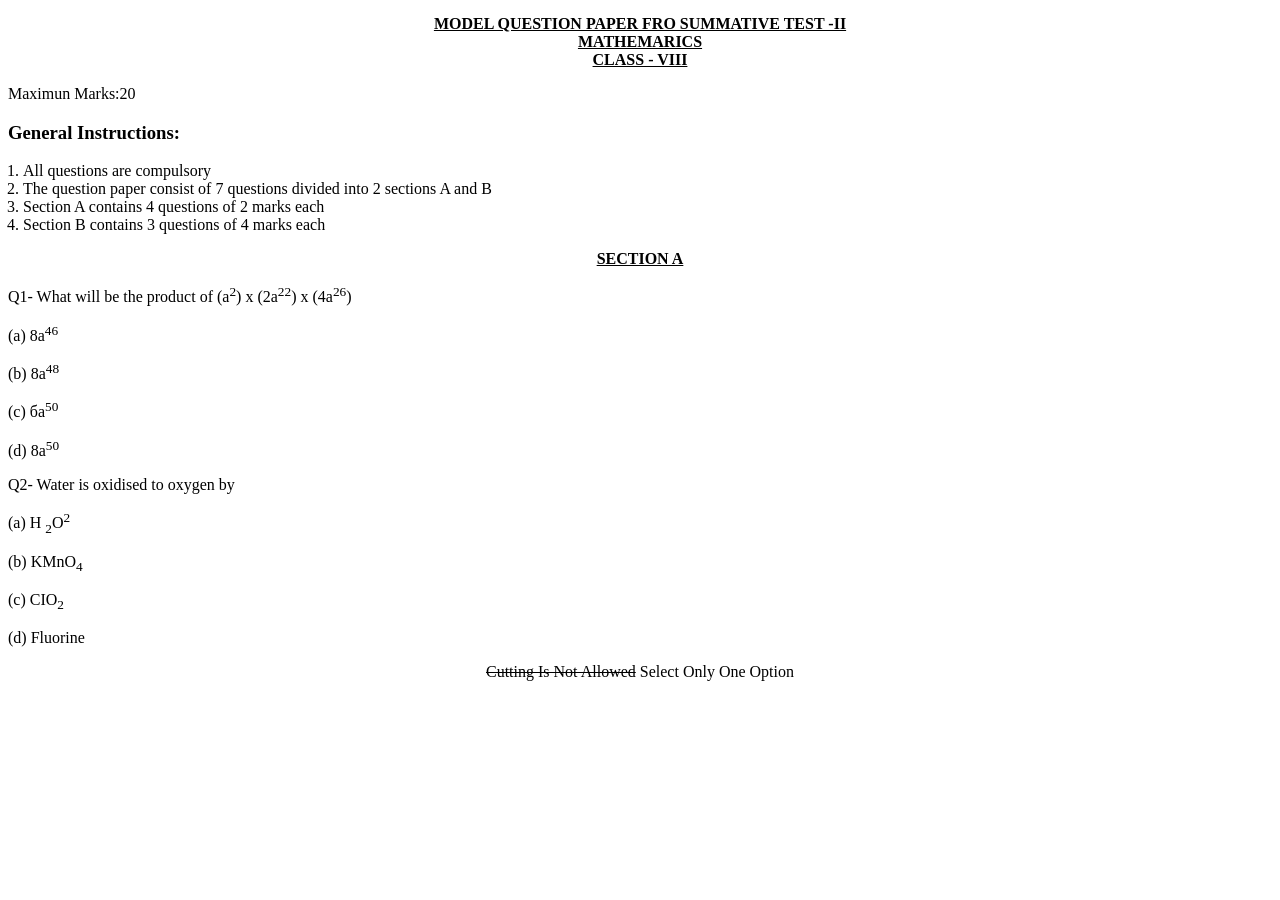
<file: assignment1/Q11/index.html>
<!DOCTYPE html>
<html lang="en">
	<head>
		<meta charset="UTF-8" />
		<meta name="viewport" content="width=device-width, initial-scale=1.0" />
		<title>Model Question Paper</title>
	</head>
	<body>
		<style>
			.container h4 {
				text-align: center;
				margin-block-start: 15px;
				margin-block-end: 15px;
			}
			ol {
				padding-inline-start: 15px;
			}
		</style>
		<div class="container">
			<h4>
				<u
					>MODEL QUESTION PAPER FRO SUMMATIVE TEST -II <br />MATHEMARICS
					<br />CLASS - VIII <br
				/></u>
			</h4>
			<div class="General">
				<p>Maximun Marks:20</p>
				<h3>General Instructions:</h3>
				<ol>
					<li>All questions are compulsory</li>
					<li>
						The question paper consist of 7 questions divided into 2 sections A
						and B
					</li>
					<li>Section A contains 4 questions of 2 marks each</li>
					<li>Section B contains 3 questions of 4 marks each</li>
				</ol>
			</div>
			<h4><u>SECTION A</u></h4>
			<div class="Questions">
				<p>
					Q1- What will be the product of (a<sup>2</sup>) x (2a<sup>22</sup>) x
					(4a<sup>26</sup>)
				</p>
				<p>(a) 8a<sup>46</sup></p>
				<p>(b) 8a<sup>48</sup></p>
				<p>(c) ба<sup>50</sup></p>
				<p>(d) 8a<sup>50</sup></p>

				<p>Q2- Water is oxidised to oxygen by</p>
				<p>(a) H <sub>2</sub>O<sup>2</sup></p>
				<p>(b) KMnO<sub>4</sub></p>
				<p>(c) CIO<sub>2</sub></p>
				<p>(d) Fluorine</p>
			</div>
			<p style="text-align: center">
				<strike>Cutting Is Not Allowed</strike> Select Only One Option
			</p>
			<p></p>
		</div>
	</body>
</html>
</file>
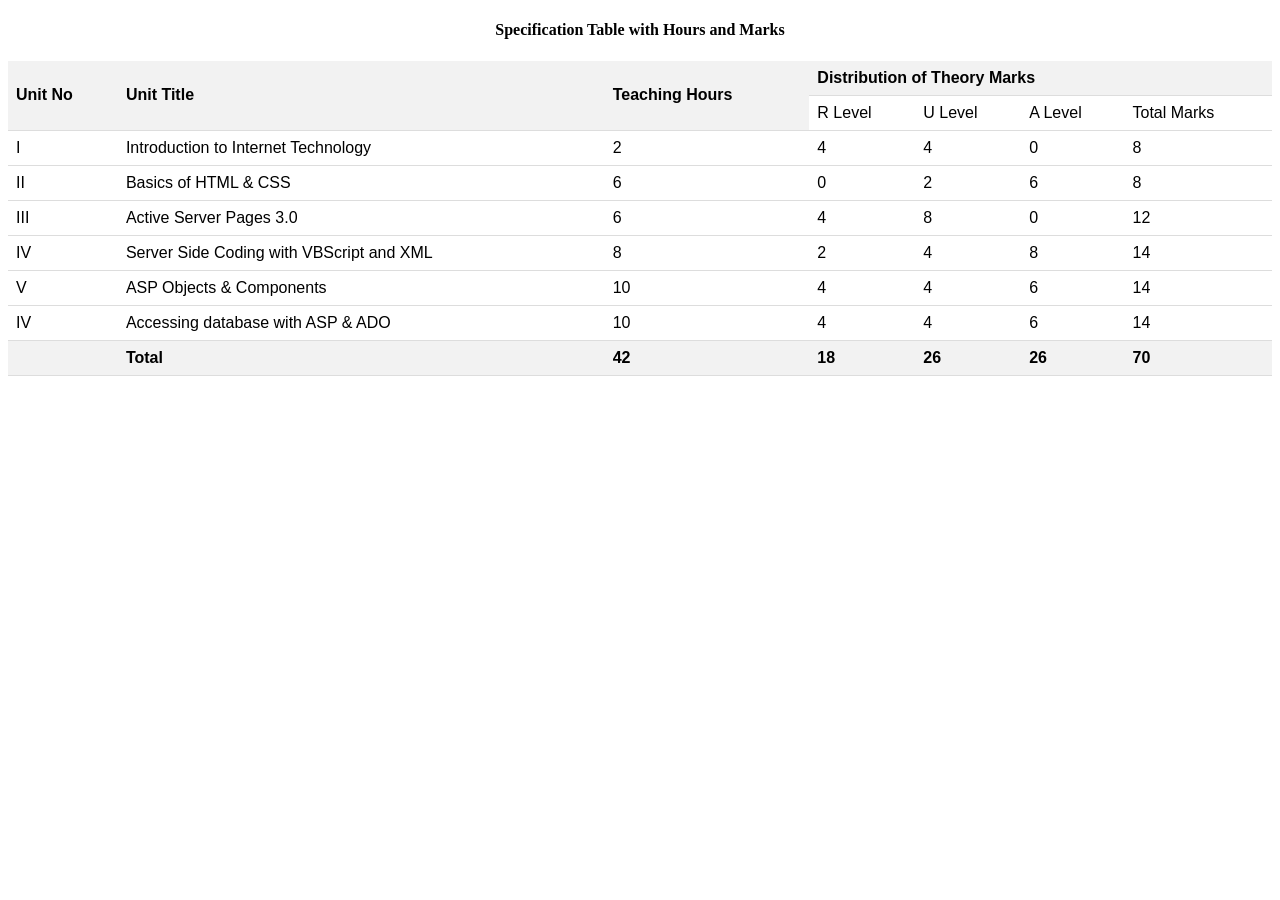
<file: assignment1/Q2.js/index.html>
<!DOCTYPE html>
<html lang="en">
	<head>
		<meta charset="UTF-8" />
		<meta name="viewport" content="width=device-width, initial-scale=1.0" />
		<title>Question 2</title>
		<link rel="stylesheet" href="style.css" />
	</head>
	<body>
		<div class="table-name" style="text-align: center">
			<h4>Specification Table with Hours and Marks</h4>
			<table>
				<tr>
					<th rowspan="2">Unit No</th>
					<th rowspan="2">Unit Title</th>
					<th rowspan="2">Teaching Hours</th>
					<th colspan="4">Distribution of Theory Marks</th>
				</tr>
				<tr>
					<td>R Level</td>
					<td>U Level</td>
					<td>A Level</td>
					<td>Total Marks</td>
				</tr>
				<tr>
					<td>I</td>
					<td style="text-align: left">Introduction to Internet Technology</td>
					<td>2</td>
					<td>4</td>
					<td>4</td>
					<td>0</td>
					<td>8</td>
				</tr>
				<tr>
					<td>II</td>
					<td style="text-align: left">Basics of HTML &amp; CSS</td>
					<td>6</td>
					<td>0</td>
					<td>2</td>
					<td>6</td>
					<td>8</td>
				</tr>
				<tr>
					<td>III</td>
					<td style="text-align: left">Active Server Pages 3.0</td>
					<td>6</td>
					<td>4</td>
					<td>8</td>
					<td>0</td>
					<td>12</td>
				</tr>
				<tr>
					<td>IV</td>
					<td style="text-align: left">
						Server Side Coding with VBScript and XML
					</td>
					<td>8</td>
					<td>2</td>
					<td>4</td>
					<td>8</td>
					<td>14</td>
				</tr>
				<tr>
					<td>V</td>
					<td style="text-align: left">ASP Objects &amp; Components</td>
					<td>10</td>
					<td>4</td>
					<td>4</td>
					<td>6</td>
					<td>14</td>
				</tr>
				<tr>
					<td>IV</td>
					<td style="text-align: left">
						Accessing database with ASP &amp; ADO
					</td>
					<td>10</td>
					<td>4</td>
					<td>4</td>
					<td>6</td>
					<td>14</td>
				</tr>
				<tr>
					<th></th>
					<th>Total</th>
					<th>42</th>
					<th>18</th>
					<th>26</th>
					<th>26</th>
					<th>70</th>
				</tr>
			</table>
		</div>
	</body>
</html>
</file>
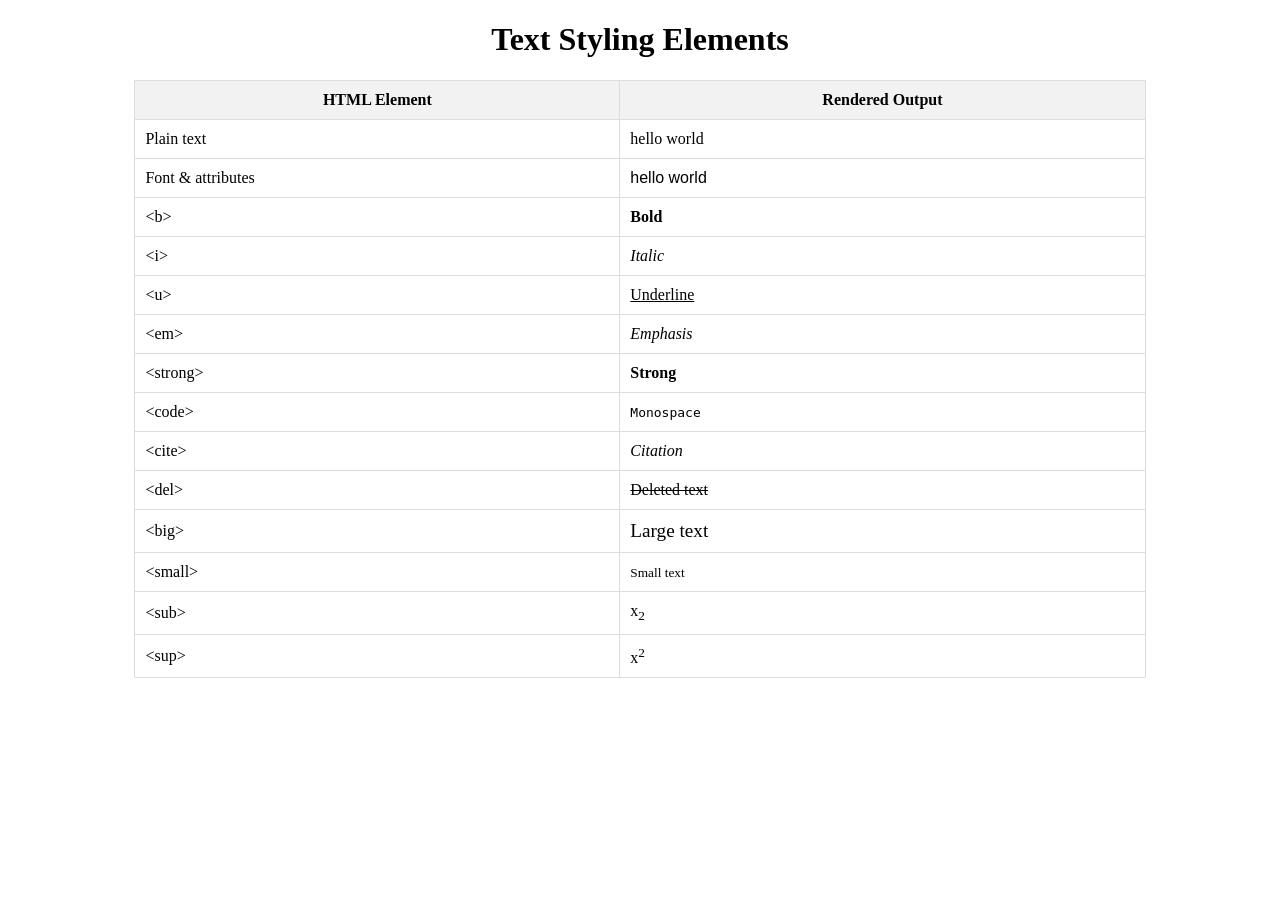
<file: assignment1/Q3.js/index.html>
<!DOCTYPE html>
<html lang="en">
	<head>
		<meta charset="UTF-8" />
		<meta name="viewport" content="width=device-width, initial-scale=1.0" />
		<title>Question 3</title>
	</head>
	<body>
		<h1 style="text-align: center">Text Styling Elements</h1>
		<table style="border-collapse: collapse; width: 80%; margin: 0 auto">
			<tr>
				<th
					style="
						background-color: #f2f2f2;
						border: 1px solid #ddd;
						padding: 10px;
					"
				>
					HTML Element
				</th>
				<th
					style="
						background-color: #f2f2f2;
						border: 1px solid #ddd;
						padding: 10px;
					"
				>
					Rendered Output
				</th>
			</tr>
			<tr>
				<td style="border: 1px solid #ddd; padding: 10px">Plain text</td>
				<td style="border: 1px solid #ddd; padding: 10px">hello world</td>
			</tr>
			<tr>
				<td style="border: 1px solid #ddd; padding: 10px">
					Font &amp; attributes
				</td>
				<td style="border: 1px solid #ddd; padding: 10px">
					<span style="font-family: Arial, sans-serif">hello world</span>
				</td>
			</tr>
			<tr>
				<td style="border: 1px solid #ddd; padding: 10px">&lt;b&gt;</td>
				<td style="border: 1px solid #ddd; padding: 10px"><b>Bold</b></td>
			</tr>
			<tr>
				<td style="border: 1px solid #ddd; padding: 10px">&lt;i&gt;</td>
				<td style="border: 1px solid #ddd; padding: 10px"><i>Italic</i></td>
			</tr>
			<tr>
				<td style="border: 1px solid #ddd; padding: 10px">&lt;u&gt;</td>
				<td style="border: 1px solid #ddd; padding: 10px"><u>Underline</u></td>
			</tr>
			<tr>
				<td style="border: 1px solid #ddd; padding: 10px">&lt;em&gt;</td>
				<td style="border: 1px solid #ddd; padding: 10px"><em>Emphasis</em></td>
			</tr>
			<tr>
				<td style="border: 1px solid #ddd; padding: 10px">&lt;strong&gt;</td>
				<td style="border: 1px solid #ddd; padding: 10px">
					<strong>Strong</strong>
				</td>
			</tr>
			<tr>
				<td style="border: 1px solid #ddd; padding: 10px">&lt;code&gt;</td>
				<td style="border: 1px solid #ddd; padding: 10px">
					<code>Monospace</code>
				</td>
			</tr>
			<tr>
				<td style="border: 1px solid #ddd; padding: 10px">&lt;cite&gt;</td>
				<td style="border: 1px solid #ddd; padding: 10px">
					<cite>Citation</cite>
				</td>
			</tr>
			<tr>
				<td style="border: 1px solid #ddd; padding: 10px">&lt;del&gt;</td>
				<td style="border: 1px solid #ddd; padding: 10px">
					<del>Deleted text</del>
				</td>
			</tr>
			<tr>
				<td style="border: 1px solid #ddd; padding: 10px">&lt;big&gt;</td>
				<td style="border: 1px solid #ddd; padding: 10px">
					<big>Large text</big>
				</td>
			</tr>
			<tr>
				<td style="border: 1px solid #ddd; padding: 10px">&lt;small&gt;</td>
				<td style="border: 1px solid #ddd; padding: 10px">
					<small>Small text</small>
				</td>
			</tr>
			<tr>
				<td style="border: 1px solid #ddd; padding: 10px">&lt;sub&gt;</td>
				<td style="border: 1px solid #ddd; padding: 10px">x<sub>2</sub></td>
			</tr>
			<tr>
				<td style="border: 1px solid #ddd; padding: 10px">&lt;sup&gt;</td>
				<td style="border: 1px solid #ddd; padding: 10px">x<sup>2</sup></td>
			</tr>
		</table>
	</body>
</html>
</file>
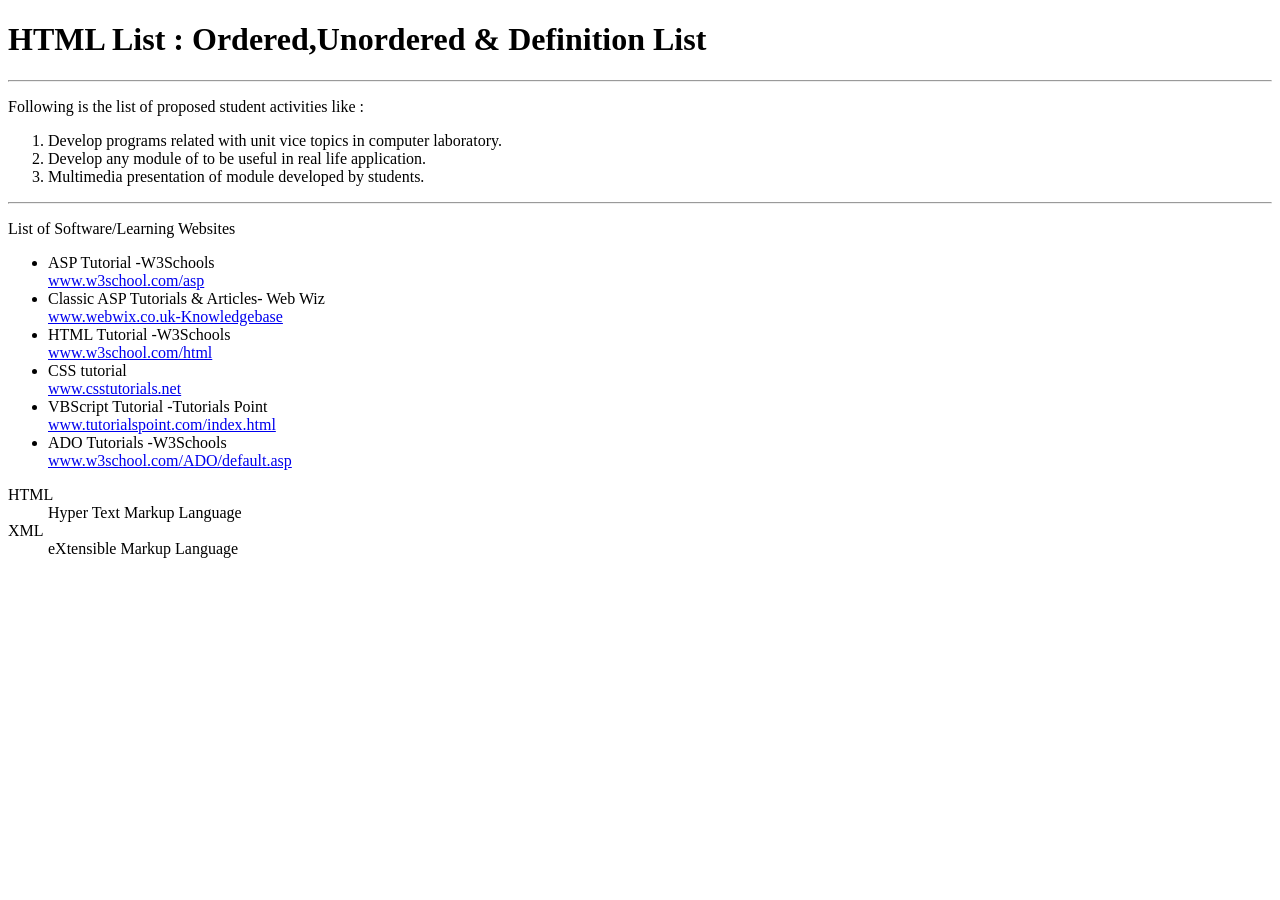
<file: assignment1/Q4.js/index.html>
<!DOCTYPE html>
<html lang="en">
	<head>
		<meta charset="UTF-8" />
		<meta name="viewport" content="width=device-width, initial-scale=1.0" />
		<title>Question 4</title>
	</head>
	<body>
		<div class="container">
			<h1>HTML List : Ordered,Unordered &amp; Definition List</h1>
			<hr />
			<p>Following is the list of proposed student activities like :</p>
			<ol>
				<li>
					Develop programs related with unit vice topics in computer laboratory.
				</li>
				<li>Develop any module of to be useful in real life application.</li>
				<li>Multimedia presentation of module developed by students.</li>
			</ol>
			<hr />
			<p>List of Software/Learning Websites</p>
			<ul>
				<li>
					ASP Tutorial -W3Schools <br />
					<a href="www.w3school.com/asp">www.w3school.com/asp</a>
				</li>
				<li>
					Classic ASP Tutorials &amp; Articles- Web Wiz<br />
					<a href="www.webwix.co.uk-Knowledgebase"
						>www.webwix.co.uk-Knowledgebase</a
					>
				</li>
				<li>
					HTML Tutorial -W3Schools<br />
					<a href="www.w3school.com/html">www.w3school.com/html</a>
				</li>
				<li>
					CSS tutorial <br />
					<a href="www.csstutorials.net">www.csstutorials.net</a>
				</li>
				<li>
					VBScript Tutorial -Tutorials Point <br />
					<a href="www.tutorialspoint.com/index.html"
						>www.tutorialspoint.com/index.html</a
					>
				</li>
				<li>
					ADO Tutorials -W3Schools <br />
					<a href="www.w3school.com/ADO/default.asp"
						>www.w3school.com/ADO/default.asp</a
					>
				</li>
			</ul>
			<dl>
				<dt>HTML</dt>
				<dd>Hyper Text Markup Language</dd>
				<dt>XML</dt>
				<dd>eXtensible Markup Language</dd>
			</dl>
		</div>
	</body>
</html>
</file>
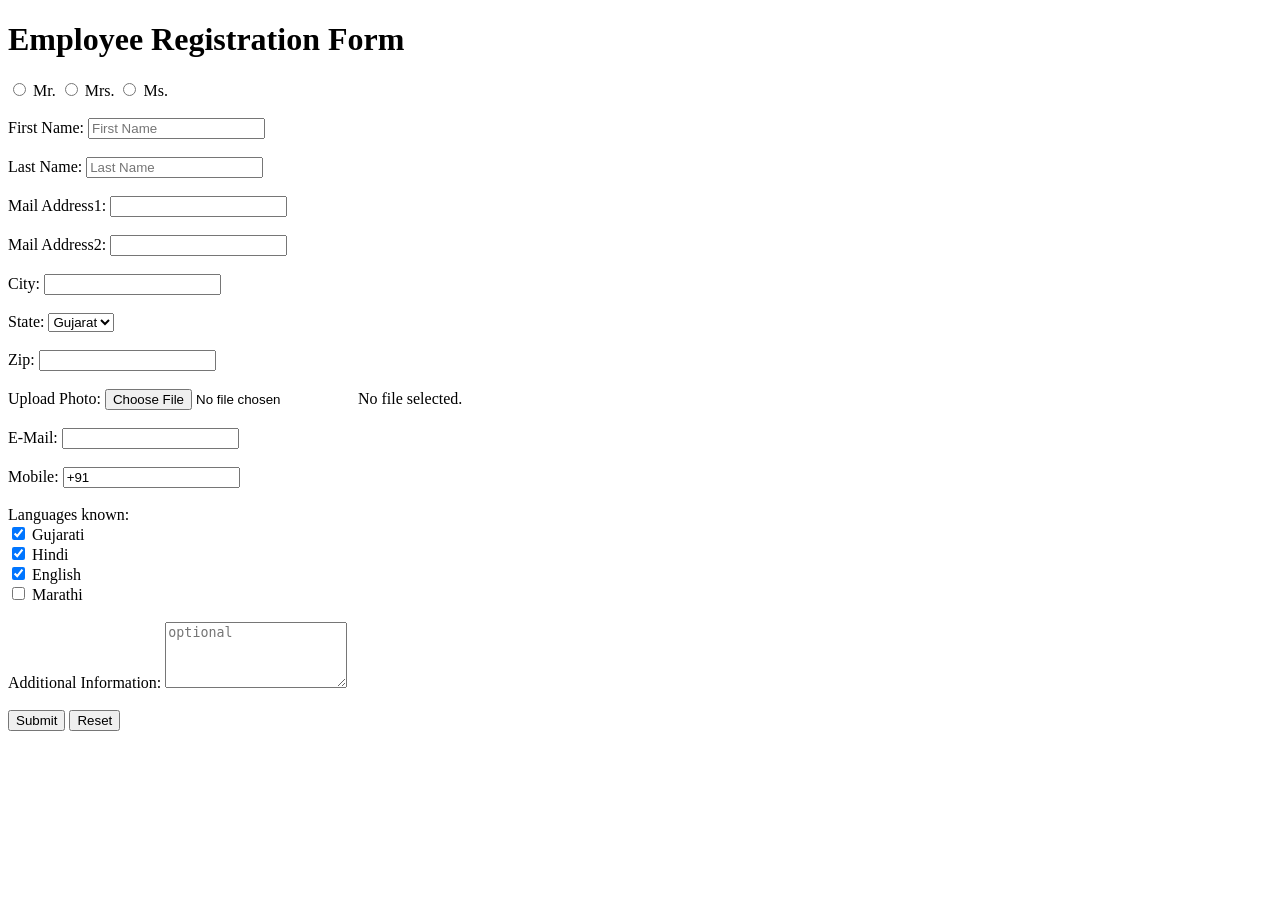
<file: assignment1/Q7.js/index.html>
<!DOCTYPE html>
<html>
	<head>
		<title>Employee Registration Form</title>
	</head>
	<body>
		<h1>Employee Registration Form</h1>
		<form>
			<label>
				<input type="radio" name="title" value="Mr." /> Mr.
				<input type="radio" name="title" value="Mrs." /> Mrs.
				<input type="radio" name="title" value="Ms." /> Ms. </label
			><br /><br />

			First Name: <input type="text" placeholder="First Name" /><br /><br />
			Last Name: <input type="text" placeholder="Last Name" /><br /><br />
			Mail Address1: <input type="text" /><br /><br />
			Mail Address2: <input type="text" /><br /><br />
			City: <input type="text" /><br /><br />
			State:
			<select>
				<option selected>Gujarat</option>
				<!-- Add more options for states --></select
			><br /><br />
			Zip: <input type="text" /><br /><br />
			Upload Photo: <input type="file" />No file selected.<br /><br />
			E-Mail: <input type="email" /><br /><br />
			Mobile: <input type="text" value="+91" /><br /><br />
			Languages known:<br />
			<input type="checkbox" checked /> Gujarati<br />
			<input type="checkbox" checked /> Hindi<br />
			<input type="checkbox" checked /> English<br />
			<input type="checkbox" /> Marathi<br /><br />
			Additional Information:
			<textarea rows="4" placeholder="optional"></textarea><br /><br />
			<input type="submit" value="Submit" />
			<input type="reset" value="Reset" />
		</form>
	</body>
</html>
</file>
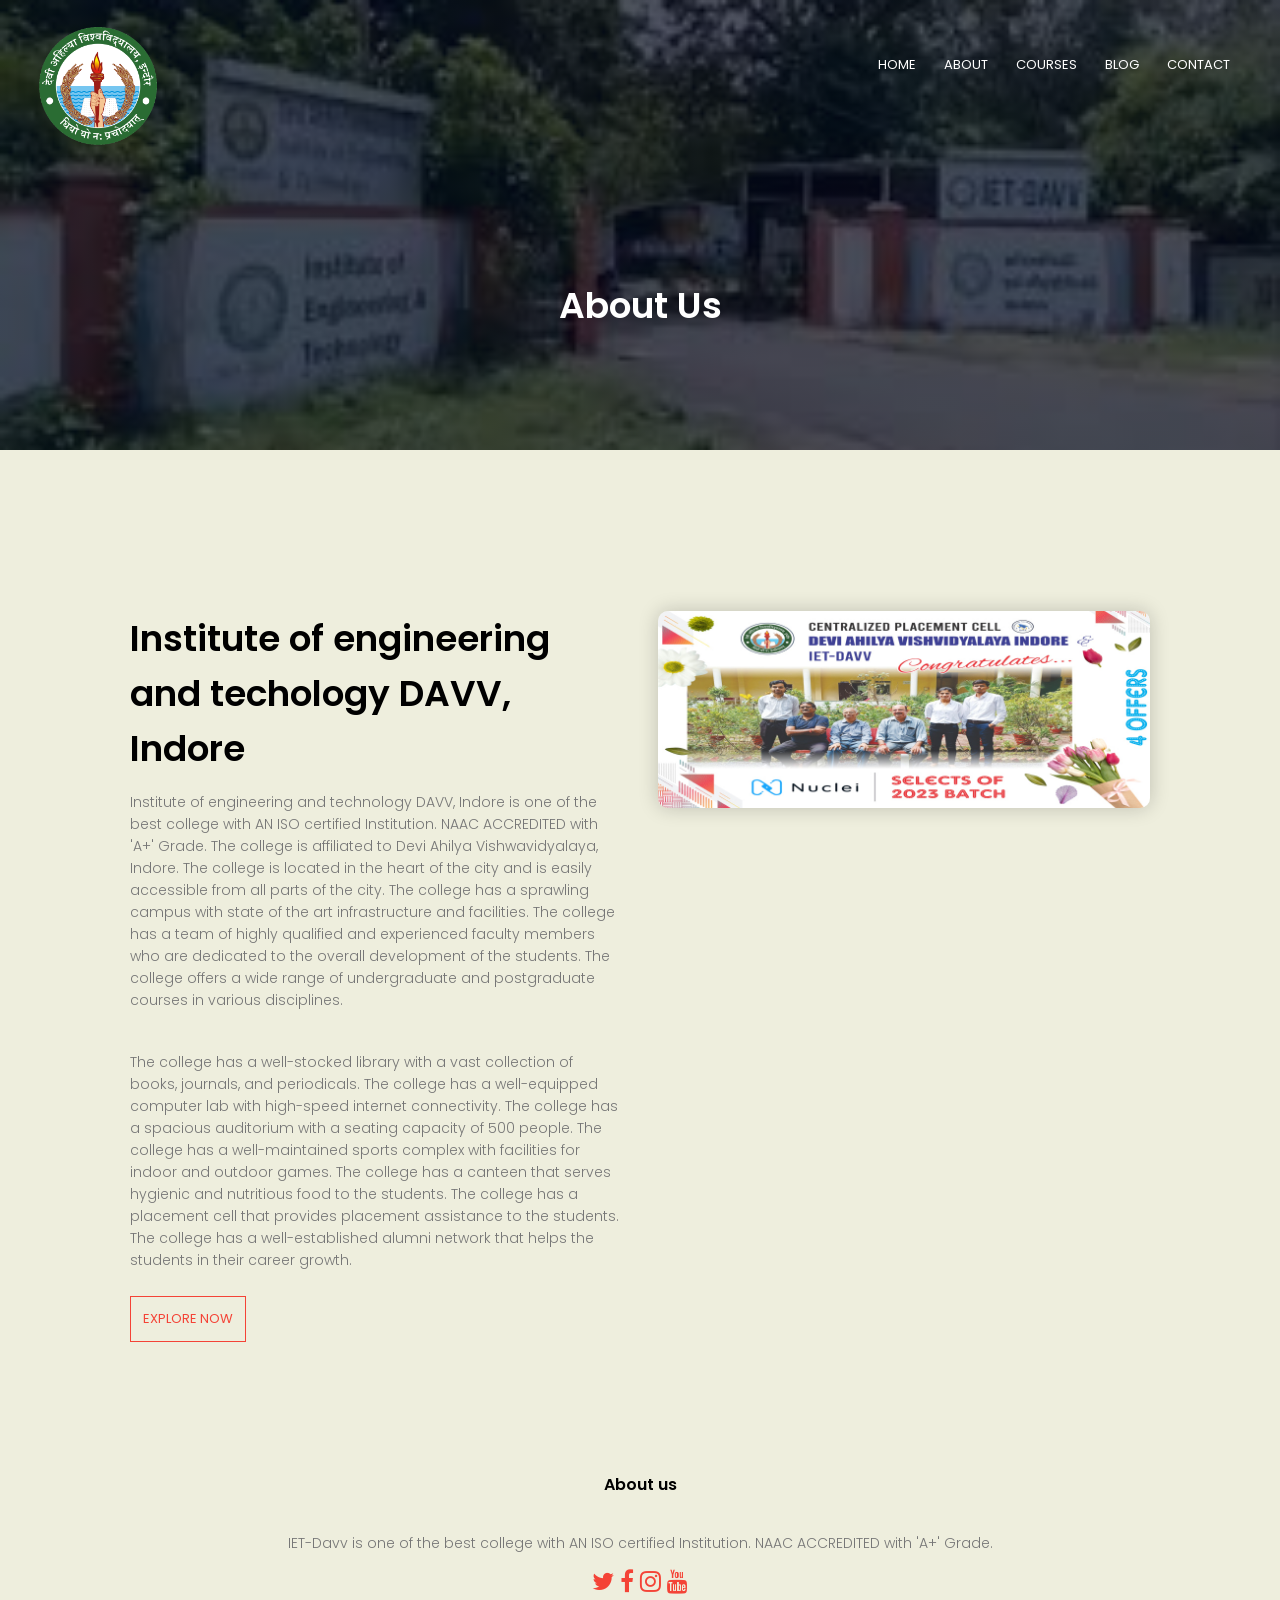
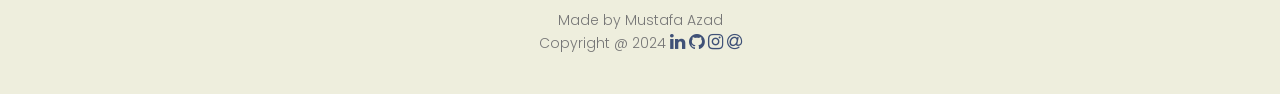
<file: assignment1/Q8.js/about.html>
<!DOCTYPE html>
<html>
	<head>
		<meta name="viewport" content="width=device-width, initial-scale=1.0" />
		<title>About Us</title>
		<link rel="icon" href="images/Logo.png" type="image/png" />
		<link rel="stylesheet" href="style.css" />
		<link rel="preconnect" href="https://fonts.googleapis.com" />
		<link rel="preconnect" href="https://fonts.gstatic.com" crossorigin />
		<link
			href="https://fonts.googleapis.com/css2?family=Poppins:wght@100;200;300;400;600;700&display=swap"
			rel="stylesheet"
		/>
		<link
			rel="stylesheet"
			href="https://stackpath.bootstrapcdn.com/font-awesome/4.7.0/css/font-awesome.min.css"
		/>
	</head>
	<body>
		<section class="sub-header sub-header-image-1">
			<nav>
				<a href="index.html"><img src="images/Logo.png" /></a>
				<div class="nav-links" id="navLinks">
					<i class="fa fa-times" onclick="hideMenu()"></i>
					<ul>
						<li><a href="index.html">HOME</a></li>
						<li><a href="about.html">ABOUT</a></li>
						<li><a href="course.html">COURSES</a></li>
						<li><a href="blog.html">BLOG</a></li>
						<li><a href="contact.html">CONTACT</a></li>
					</ul>
				</div>
				<i class="fa fa-bars" onclick="showMenu()"></i>
			</nav>
			<h1>About Us</h1>
		</section>

		<!-- --------About us content-------- -->

		<section class="about-us">
			<div class="row">
				<div class="about-col">
					<h1>Institute of engineering and techology DAVV, Indore</h1>
					<p>
						Institute of engineering and technology DAVV, Indore is one of the
						best college with AN ISO certified Institution. NAAC ACCREDITED with
						'A+' Grade. The college is affiliated to Devi Ahilya
						Vishwavidyalaya, Indore. The college is located in the heart of the
						city and is easily accessible from all parts of the city. The
						college has a sprawling campus with state of the art infrastructure
						and facilities. The college has a team of highly qualified and
						experienced faculty members who are dedicated to the overall
						development of the students. The college offers a wide range of
						undergraduate and postgraduate courses in various disciplines.
					</p>
					<p>
						The college has a well-stocked library with a vast collection of
						books, journals, and periodicals. The college has a well-equipped
						computer lab with high-speed internet connectivity. The college has
						a spacious auditorium with a seating capacity of 500 people. The
						college has a well-maintained sports complex with facilities for
						indoor and outdoor games. The college has a canteen that serves
						hygienic and nutritious food to the students. The college has a
						placement cell that provides placement assistance to the students.
						The college has a well-established alumni network that helps the
						students in their career growth.
					</p>
					<a
						href="http://www.rknec.edu/About/Administration/Principal-Office.aspx"
						class="hero-btn red-btn"
						>EXPLORE NOW</a
					>
				</div>
				<div class="about-col">
					<img src="images/about2.jpg" alt="" />
				</div>
			</div>
		</section>

		<!-- ------- COURSE ------- -->

		<!-- ------- CAMPUS ------- -->

		<!-- -------FACILITIES------- -->

		<!-- -------Testimonials------- -->

		<!-- --------Call to Action -------  -->

		<!-- ------- Footer -------  -->

		<section class="footer">
			<h4>About us</h4>
			<p>
				IET-Davv is one of the best college with AN ISO certified Institution.
				NAAC ACCREDITED with 'A+' Grade.
			</p>
			<div class="icons">
				<a class="plain-link" href="#"><i class="fa fa-twitter"></i></a>
				<a class="plain-link" href="#"><i class="fa fa-facebook"></i></a>
				<a class="plain-link" href="#"><i class="fa fa-instagram"></i></a>
				<a class="plain-link" href="#"><i class="fa fa-youtube"></i></a>
			</div>
			<p>
				Made by Mustafa Azad
				<br />
				Copyright @ 2024
				<a
					class="plain-link icons-blue"
					href="https://www.linkedin.com/in/mustafaazad03/"
					><i class="fa fa-linkedin"></i
				></a>
				<a class="plain-link icons-blue" href="https://github.com/mustafaazad03"
					><i class="fa fa-github"></i
				></a>
				<a
					class="plain-link icons-blue"
					href="https://www.instagram.com/mustafaazad03/"
					><i class="fa fa-instagram"></i
				></a>
				<a class="plain-link icons-blue" href="mailto:mustafaazad533@gmail.com"
					><i class="fa fa-at"></i
				></a>
			</p>
		</section>

		<!-- -------------JavaScript for toggle menu------------ -->
		<script>
			var navLinks = document.getElementById("navLinks");
			function showMenu() {
				navLinks.style.right = "0";
			}
			function hideMenu() {
				navLinks.style.right = "-200px";
			}
		</script>
	</body>
</html>
</file>
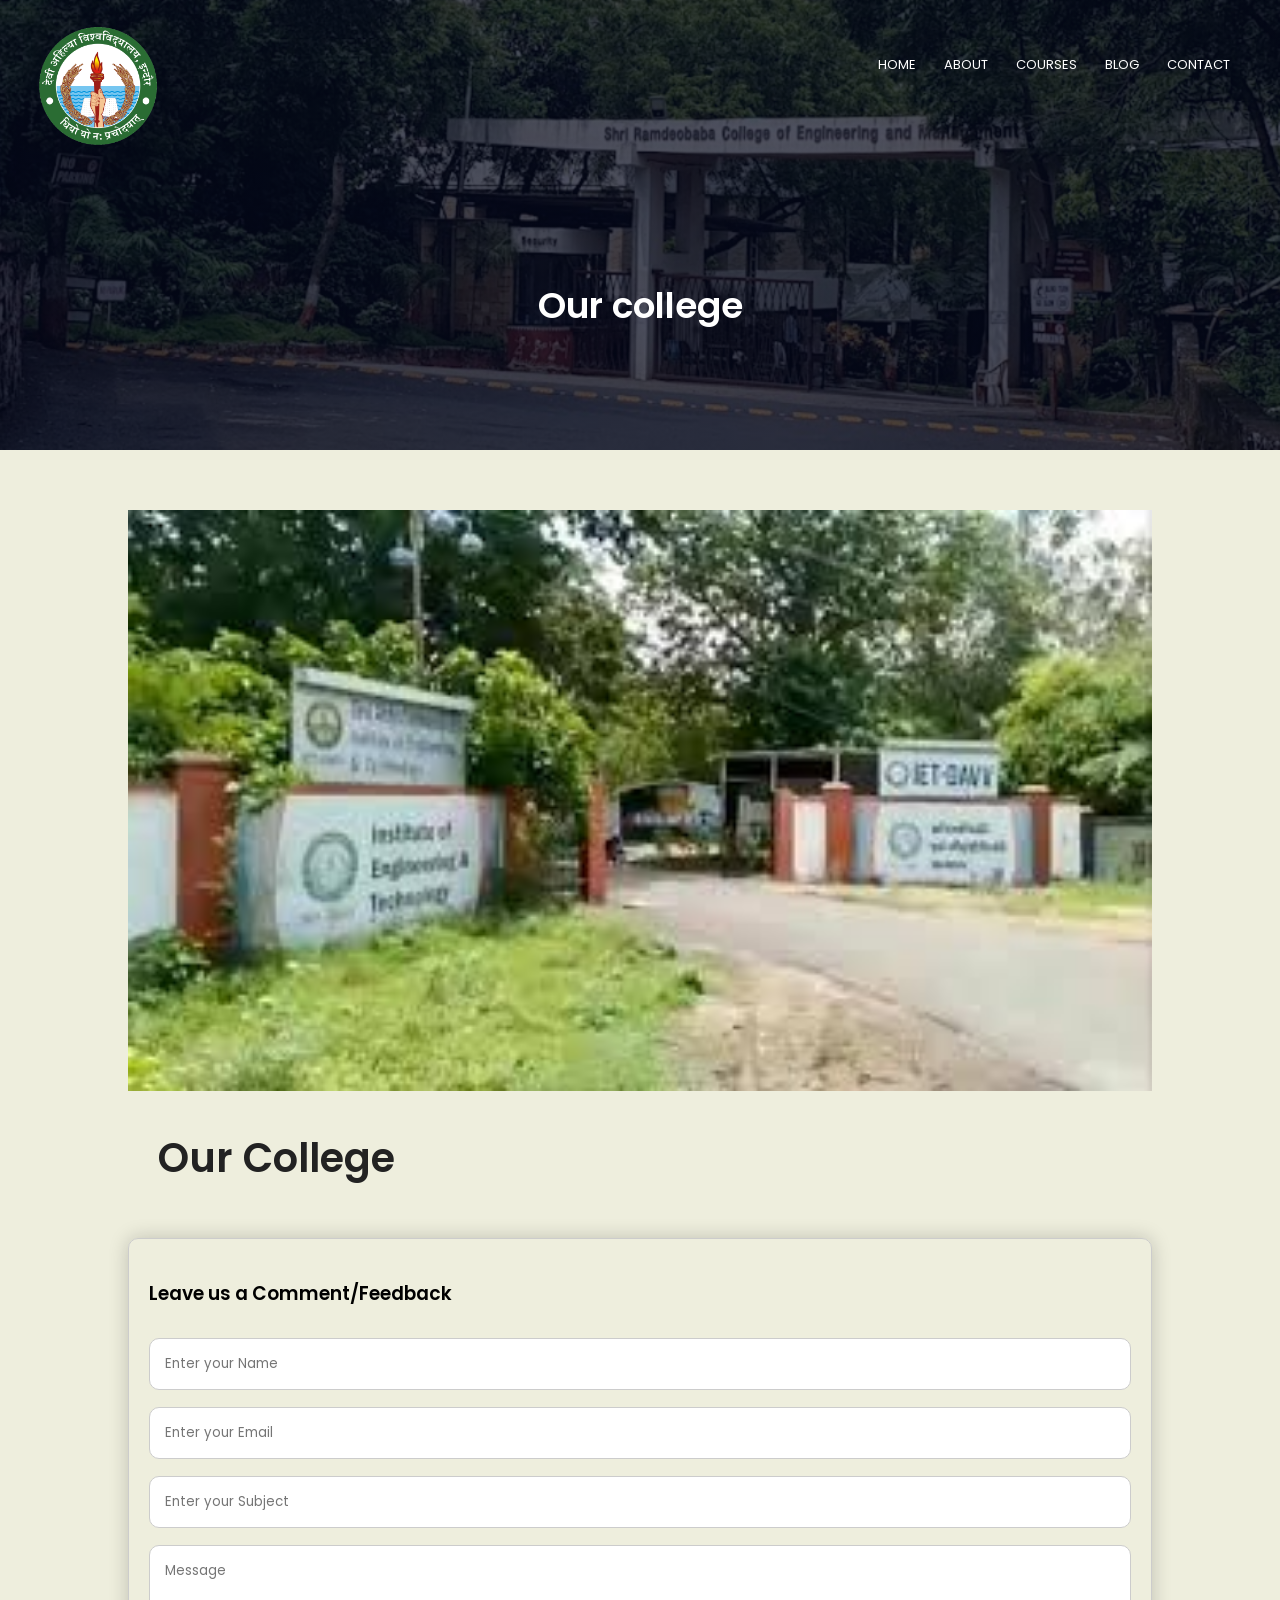
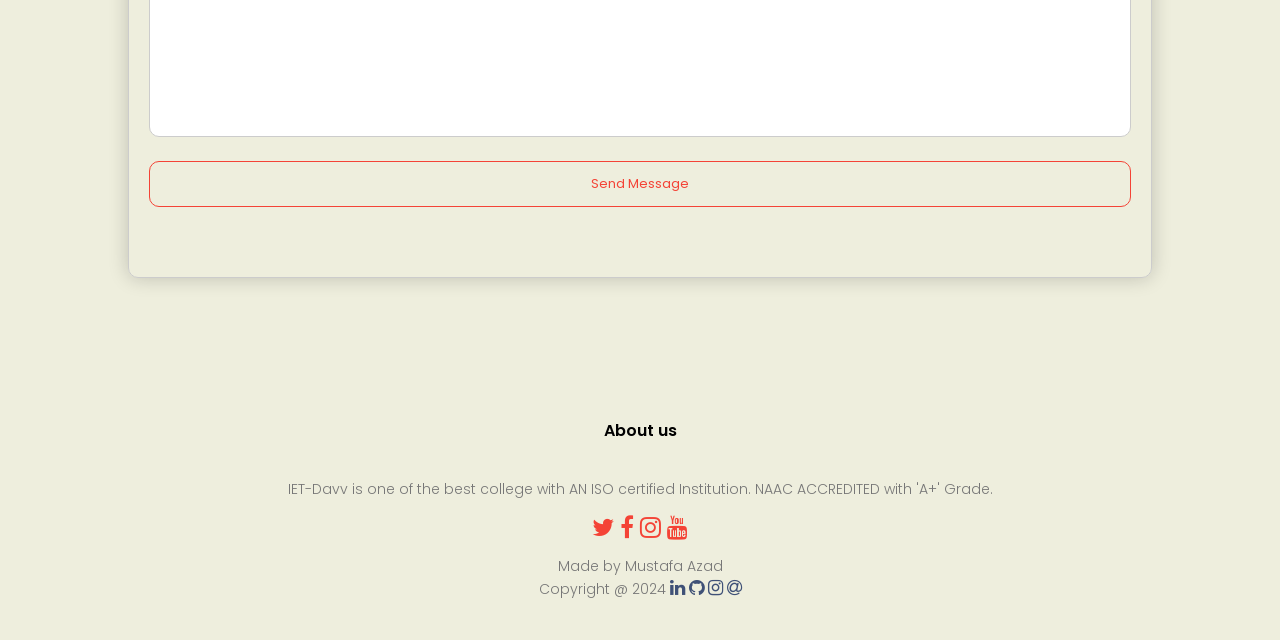
<file: assignment1/Q8.js/blog.html>
<!DOCTYPE html>
<html>
	<head>
		<meta name="viewport" content="width=device-width, initial-scale=1.0" />
		<title>Blogpost and Feedback</title>
		<link rel="icon" href="images/Logo.png" type="image/png" />
		<link rel="stylesheet" href="style.css" />
		<link rel="preconnect" href="https://fonts.googleapis.com" />
		<link rel="preconnect" href="https://fonts.gstatic.com" crossorigin />
		<link
			href="https://fonts.googleapis.com/css2?family=Poppins:wght@100;200;300;400;600;700&display=swap"
			rel="stylesheet"
		/>
		<link
			rel="stylesheet"
			href="https://stackpath.bootstrapcdn.com/font-awesome/4.7.0/css/font-awesome.min.css"
		/>
	</head>
	<body>
		<section class="sub-header sub-header-image-3">
			<nav>
				<a href="index.html"><img src="images/Logo.png" /></a>
				<div class="nav-links" id="navLinks">
					<i class="fa fa-times" onclick="hideMenu()"></i>
					<ul>
						<li><a href="index.html">HOME</a></li>
						<li><a href="about.html">ABOUT</a></li>
						<li><a href="course.html">COURSES</a></li>
						<li><a href="blog.html">BLOG</a></li>
						<li><a href="contact.html">CONTACT</a></li>
					</ul>
				</div>
				<i class="fa fa-bars" onclick="showMenu()"></i>
			</nav>
			<h1>Our college</h1>
		</section>

		<!-- ------- Blog -------  -->

		<section class="blog-content">
			<div class="blog-left">
				<img src="images/banner.png" alt="" />
				<h2>Our College</h2>
				<div class="comment-box contact-col">
					<h3>Leave us a Comment/Feedback</h3>
					<form
						action="https://formspree.io/f/xrgrdkry"
						id="contact-form"
						method="POST"
					>
						<input
							type="text"
							name="Name"
							id="Name"
							placeholder="Enter your Name"
							required
						/>
						<input
							type="email"
							name="Email"
							id="Email"
							placeholder="Enter your Email"
							required
						/>
						<input
							type="text"
							name="Subject"
							id="Subject"
							placeholder="Enter your Subject"
							required
						/>
						<textarea
							rows="8"
							name="Message"
							id="Message"
							placeholder="Message"
							required
						></textarea>
						<button type="submit" class="hero-btn red-btn submit-btn">
							Send Message
						</button>
					</form>
					<div id="status"></div>
				</div>
				<div id="statuss"></div>
			</div>
			<div class="blog-right"></div>
		</section>

		<!-- ------- Footer -------  -->

		<section class="footer">
			<h4>About us</h4>
			<p>
				IET-Davv is one of the best college with AN ISO certified Institution.
				NAAC ACCREDITED with 'A+' Grade.
			</p>
			<div class="icons">
				<a class="plain-link" href="#"><i class="fa fa-twitter"></i></a>
				<a class="plain-link" href="#"><i class="fa fa-facebook"></i></a>
				<a class="plain-link" href="#"><i class="fa fa-instagram"></i></a>
				<a class="plain-link" href="#"><i class="fa fa-youtube"></i></a>
			</div>
			<p>
				Made by Mustafa Azad
				<br />
				Copyright @ 2024
				<a
					class="plain-link icons-blue"
					href="https://www.linkedin.com/in/mustafaazad03/"
					><i class="fa fa-linkedin"></i
				></a>
				<a class="plain-link icons-blue" href="https://github.com/mustafaazad03"
					><i class="fa fa-github"></i
				></a>
				<a
					class="plain-link icons-blue"
					href="https://www.instagram.com/mustafaazad03/"
					><i class="fa fa-instagram"></i
				></a>
				<a class="plain-link icons-blue" href="mailto:mustafaazad533@gmail.com"
					><i class="fa fa-at"></i
				></a>
			</p>
		</section>

		<!-- -------------JavaScript for form submission------------ -->
		<script src="main.js"></script>

		<!-- -------------JavaScript for toggle menu------------ -->
		<script>
			var navLinks = document.getElementById("navLinks");
			function showMenu() {
				navLinks.style.right = "0";
			}
			function hideMenu() {
				navLinks.style.right = "-200px";
			}
		</script>
	</body>
</html>
</file>
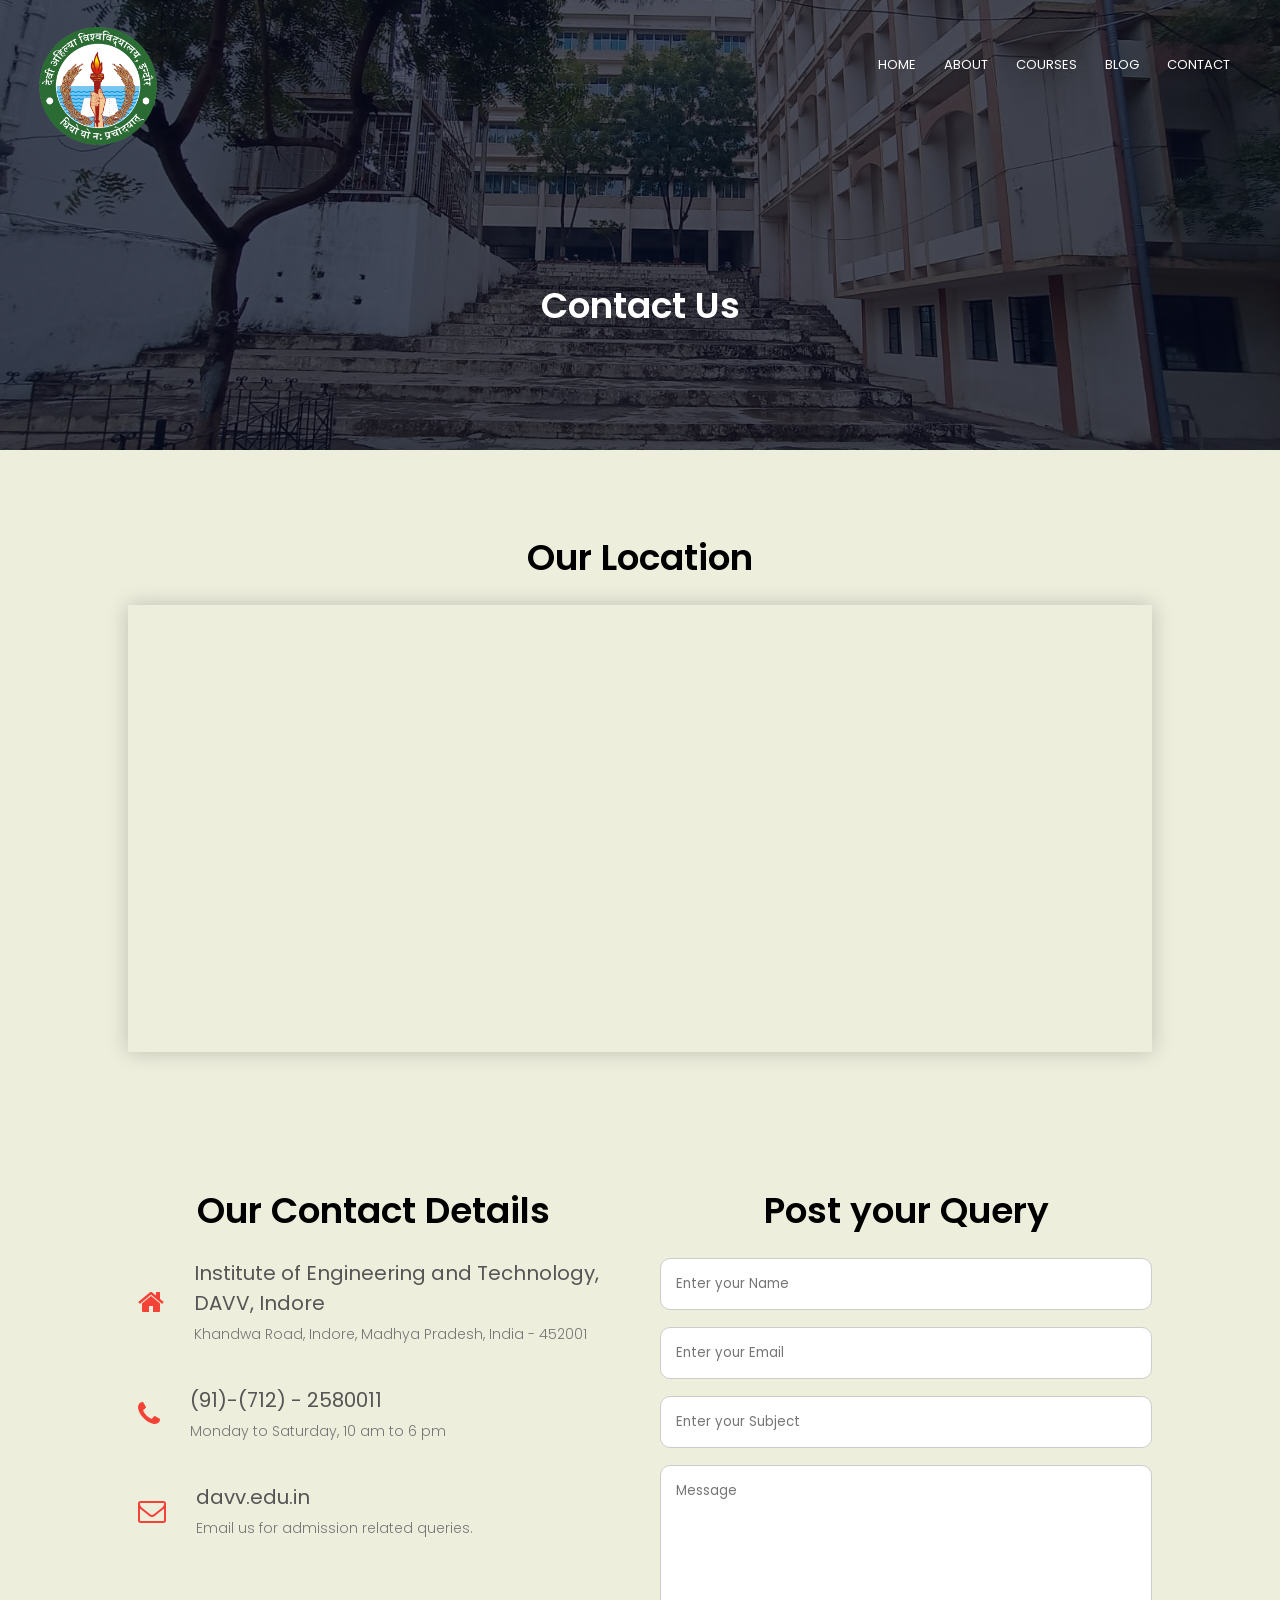
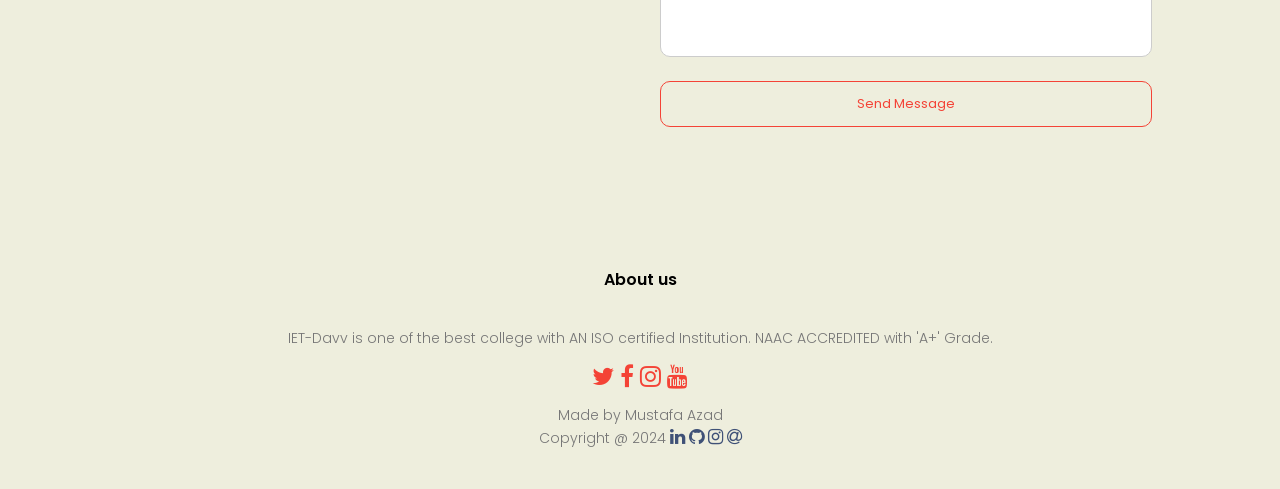
<file: assignment1/Q8.js/contact.html>
<!DOCTYPE html>
<html>
	<head>
		<meta name="viewport" content="width=device-width, initial-scale=1.0" />
		<title>Contact Us</title>
		<link rel="icon" href="images/Logo.png" type="image/png" />
		<link rel="stylesheet" href="style.css" />
		<link rel="preconnect" href="https://fonts.googleapis.com" />
		<link rel="preconnect" href="https://fonts.gstatic.com" crossorigin />
		<link
			href="https://fonts.googleapis.com/css2?family=Poppins:wght@100;200;300;400;600;700&display=swap"
			rel="stylesheet"
		/>
		<link
			rel="stylesheet"
			href="https://stackpath.bootstrapcdn.com/font-awesome/4.7.0/css/font-awesome.min.css"
		/>
	</head>
	<body>
		<section class="sub-header sub-header-image-4">
			<nav>
				<a href="index.html"><img src="images/Logo.png" /></a>
				<div class="nav-links" id="navLinks">
					<i class="fa fa-times" onclick="hideMenu()"></i>
					<ul>
						<li><a href="index.html">HOME</a></li>
						<li><a href="about.html">ABOUT</a></li>
						<li><a href="course.html">COURSES</a></li>
						<li><a href="blog.html">BLOG</a></li>
						<li><a href="contact.html">CONTACT</a></li>
					</ul>
				</div>
				<i class="fa fa-bars" onclick="showMenu()"></i>
			</nav>
			<h1>Contact Us</h1>
		</section>

		<!-- --------Contact us content-------- -->

		<section class="location">
			<h1>Our Location</h1>
			<div class="map">
				<iframe
					src="https://www.google.com/maps/embed?pb=!1m18!1m12!1m3!1d3681.073013292073!2d75.8575733144066!3d22.71924278510268!2m3!1f0!2f0!3f0!3m2!1i1024!2i768!4f13.1!3m3!1m2!1s0x397f6b8b1b1b1b1b%3A0x1b1b1b1b1b1b1b1b!2sInstitute%20of%20Engineering%20and%20Technology%2C%20DAVV!5e0!3m2!1sen!2sin!4v1633663666823!5m2!1sen!2sin"
					width="600"
					height="450"
					style="border: 0"
					allowfullscreen=""
					loading="lazy"
				></iframe>
			</div>
		</section>

		<section class="contact-us">
			<div class="row">
				<div class="contact-col">
					<h1>Our Contact Details</h1>
					<div>
						<a class="plain-link" href=""><i class="fa fa-home"></i></a>
						<a class="plain-link" href="">
							<span>
								<h5>Institute of Engineering and Technology, DAVV, Indore</h5>
								<p>Khandwa Road, Indore, Madhya Pradesh, India - 452001</p>
							</span>
						</a>
					</div>
					<div>
						<a class="plain-link" href="tel:917122580011"
							><i class="fa fa-phone"></i
						></a>
						<a class="plain-link" href="tel:917122580011">
							<span>
								<h5>(91)-(712) - 2580011</h5>
								<p>Monday to Saturday, 10 am to 6 pm</p>
							</span>
						</a>
					</div>
					<div>
						<a class="plain-link" href="mailto:deanadmissions@rknec.edu"
							><i class="fa fa-envelope-o"></i
						></a>
						<span>
							<a class="plain-link" href="mailto:deanadmissions@rknec.edu">
								<h5>davv.edu.in</h5>
								<p>Email us for admission related queries.</p>
							</a>
						</span>
					</div>
				</div>
				<div class="contact-col">
					<h1>Post your Query</h1>
					<form
						action="https://formspree.io/f/xrgrdkry"
						id="contact-form"
						method="POST"
					>
						<input
							type="text"
							name="Name"
							id="Name"
							placeholder="Enter your Name"
							required
						/>
						<input
							type="email"
							name="Email"
							id="Email"
							placeholder="Enter your Email"
							required
						/>
						<input
							type="text"
							name="Subject"
							id="Subject"
							placeholder="Enter your Subject"
							required
						/>
						<textarea
							rows="8"
							name="Message"
							id="Message"
							placeholder="Message"
							required
						></textarea>
						<button type="submit" class="hero-btn red-btn submit-btn">
							Send Message
						</button>
					</form>
					<div id="status"></div>
				</div>
			</div>
		</section>

		<!-- ------- Footer -------  -->

		<section class="footer">
			<h4>About us</h4>
			<p>
				IET-Davv is one of the best college with AN ISO certified Institution.
				NAAC ACCREDITED with 'A+' Grade.
			</p>
			<div class="icons">
				<a class="plain-link" href="#"><i class="fa fa-twitter"></i></a>
				<a class="plain-link" href="#"><i class="fa fa-facebook"></i></a>
				<a class="plain-link" href="#"><i class="fa fa-instagram"></i></a>
				<a class="plain-link" href="#"><i class="fa fa-youtube"></i></a>
			</div>
			<p>
				Made by Mustafa Azad
				<br />
				Copyright @ 2024
				<a
					class="plain-link icons-blue"
					href="https://www.linkedin.com/in/mustafaazad03/"
					><i class="fa fa-linkedin"></i
				></a>
				<a class="plain-link icons-blue" href="https://github.com/mustafaazad03"
					><i class="fa fa-github"></i
				></a>
				<a
					class="plain-link icons-blue"
					href="https://www.instagram.com/mustafaazad03/"
					><i class="fa fa-instagram"></i
				></a>
				<a class="plain-link icons-blue" href="mailto:mustafaazad533@gmail.com"
					><i class="fa fa-at"></i
				></a>
			</p>
		</section>

		<!-- -------------JavaScript for form submission------------ -->
		<script src="main.js"></script>

		<!-- -------------JavaScript for toggle menu------------ -->
		<script>
			var navLinks = document.getElementById("navLinks");
			function showMenu() {
				navLinks.style.right = "0";
			}
			function hideMenu() {
				navLinks.style.right = "-200px";
			}
		</script>
	</body>
</html>
</file>
<file: assignment1/Q2.js/style.css>
table {
	border-collapse: collapse;
	width: 100%;
	font-family: Arial, sans-serif;
}

th,
td {
	padding: 8px;
	text-align: left;
	border-bottom: 1px solid #ddd;
}

th {
	background-color: #f2f2f2;
}

tr:hover {
	background-color: #f5f5f5;
}

.table-name {
	margin-bottom: 20px;
}
</file>
<file: assignment1/Q8.js/style.css>
* {
	margin: 0;
	padding: 0;
	font-family: "Poppins", sans-serif;
	scroll-behavior: smooth;
}

body {
	background-color: #eed;
}

::-webkit-scrollbar {
	width: 5px;
}

::-webkit-scrollbar-track {
	background: #f1f1f1;
}

::-webkit-scrollbar-thumb {
	background: #888;
}

::-webkit-scrollbar-thumb:hover {
	background: #555;
}

.header {
	min-height: 100vh;
	width: 100%;
	background-image: linear-gradient(rgba(4, 9, 10, 0.7), rgba(4, 9, 10, 0.7)),
		url(images/banner2.png);
	background-position: center;
	background-size: cover;
	position: relative;
}

nav {
	display: flex;
	padding: 2% 3%;
	justify-content: space-between;
	align-items: center;
}

nav img {
	height: 120px;
}

.nav-links {
	margin-top: -50px;
	flex: 1;
	text-align: right;
}

.nav-links ul li {
	list-style: none;
	display: inline-block;
	padding: 8px 12px;
	position: relative;
}

.nav-links ul li a {
	color: white;
	text-decoration: none;
	font-size: 13px;
}

.nav-links ul li ::after {
	content: "";
	width: 0%;
	height: 2px;
	background: #f44336;
	display: block;
	margin: auto;
	transition: 0.3s;
}

.nav-links ul li :hover::after {
	width: 100%;
}

.text-box {
	width: 90%;
	color: white;
	position: absolute;
	top: 50%;
	left: 50%;
	transform: translate(-50%, -50%);
	text-align: center;
}

.text-box h1 {
	font-size: 62px;
}
.text-box p {
	margin: 10px 0 40px;
	font-size: 14px;
	color: white;
}

.plain-link {
	text-decoration: none;
	color: inherit;
	cursor: pointer;
}

.hero-btn {
	display: inline-block;
	text-decoration: none;
	color: white;
	border: 1px solid white;
	padding: 12px;
	font-size: 13px;
	background: transparent;
	position: relative;
	cursor: pointer;
}

.hero-btn:hover {
	border: 1px solid #f44336;
	background: #f44336;
	transition: 0.5s;
}

nav .fa {
	display: none;
}

.header h3 {
	color: white;
	position: absolute;
	transform: translate(-50%);
	margin-top: 80px;
	left: 50%;
	font-weight: 100;
	font-size: 16px;
}

.arrows {
	width: 60px;
	height: 72px;
	position: absolute;
	left: 50%;
	margin-left: -10px;
	bottom: 0px;
	z-index: 3;
}

.arrows path {
	stroke: white;
	fill: transparent;
	stroke-width: 1px;
	animation: arrow 2s infinite;
	-webkit-animation: arrow 2s infinite;
}

@keyframes arrow {
	0% {
		opacity: 0;
	}
	40% {
		opacity: 1;
	}
	80% {
		opacity: 0;
	}
	100% {
		opacity: 0;
	}
}

@-webkit-keyframes arrow {
	0% {
		opacity: 0;
	}
	40% {
		opacity: 1;
	}
	80% {
		opacity: 0;
	}
	100% {
		opacity: 0;
	}
}

.arrows path.a1 {
	animation-delay: -1s;
	-webkit-animation-delay: -1s;
}

.arrows path.a2 {
	animation-delay: -0.5s;
	-webkit-animation-delay: -0.5s;
}

.arrows path.a3 {
	animation-delay: 0s;
	-webkit-animation-delay: 0s;
}

@media (max-width: 700px) {
	nav img {
		height: 70px;
		padding: 20px;
	}
	.text-box h1 {
		font-size: 20px;
	}
	.nav-links ul li {
		display: block;
	}
	.nav-links {
		margin-top: 0px;
		position: fixed;
		background: #f44336;
		height: 100vh;
		width: 200px;
		top: 0;
		right: -200px;
		text-align: left;
		z-index: 2;
		transition: 0.5s;
	}
	nav .fa {
		display: block;
		color: #fff;
		margin: 10px;
		font-size: 22px;
		cursor: pointer;
		padding: 10px;
	}
	.nav-links ul {
		padding: 30px;
	}

	.arrows {
		/* width: 40px;
    height: 28px; */
		bottom: 50px;
		opacity: 0.8;
	}

	.arrows path {
		stroke: #aaa;
	}

	.header h3 {
		display: none;
	}
	::-webkit-scrollbar {
		display: none;
	}
}

/* -------COURSE------- */

.course {
	width: 80%;
	margin: auto;
	text-align: center;
	padding-top: 100px;
}
h1 {
	font-size: 36px;
	font-weight: 600;
}
p {
	color: #777;
	font-size: 14px;
	font-weight: 300;
	line-height: 22px;
	padding: 10px;
}

.row {
	margin-top: 5%;
	display: flex;
	justify-content: space-between;
}

.course-col {
	flex-basis: 90%;
	background: #fff3f3;
	border-radius: 10px;
	margin-bottom: 5%;
	margin-top: 5%;
	padding: 20px 12px;
	box-sizing: border-box;
	transition: 0.2s;
}
h3 {
	text-align: center;
	font-weight: 600;
	margin: 10px 0;
}
.course-col:hover {
	box-shadow: 0 0 20px 0px rgba(0, 0, 0, 0.2);
}

@media (max-width: 1000px) {
	.row {
		flex-direction: column;
	}
}

/* ------- campus ------- */

.campus {
	width: 80%;
	margin: auto;
	text-align: center;
	padding-top: 50px;
}

.campus-col {
	flex-basis: 100%;
	border-radius: 10px;
	margin-bottom: 30px;
	position: relative;
	overflow: hidden;
}

.campus-col img {
	width: 100%;
	display: block;
	object-fit: cover;
	height: 25rem;
}

.layer {
	background: transparent;
	height: 100%;
	width: 100%;
	position: absolute;
	top: 0;
	left: 0;
	transition: 0.2s;
}

.layer:hover {
	background: rgba(226, 0, 0, 0.7);
}

.layer h3 {
	width: 100%;
	font-weight: 500;
	color: white;
	font-size: 26px;
	bottom: 0;
	left: 50%;
	transform: translateX(-50%);
	position: absolute;
	opacity: 0;
	transition: 0.2s;
}

.layer:hover h3 {
	bottom: 49%;
	opacity: 1;
}

/* --------facilities-------- */

.facilities {
	width: 80%;
	margin: auto;
	text-align: center;
	padding-top: 100px;
}

.facilities-col {
	flex-basis: 31%;
	border-radius: 10px;
	margin-bottom: 5%;
	text-align: left;
}

.facilities-col img {
	max-width: 100%;
	min-height: 40%;
	border-radius: 10px;
}

.facilities-col p {
	padding: 0;
}

.facilities-col h3 {
	margin-top: 16px;
	margin-bottom: 16px;
	text-align: left;
}

/* --------- Testimonials ------- */

.testimonials {
	width: 80%;
	margin: auto;
	padding-top: 100px;
	text-align: center;
}

.testimonials-col {
	margin: 0px 20px;
	flex-basis: 44%;
	border-radius: 10px;
	margin-bottom: 5%;
	text-align: left;
	background: #fff3f3;
	padding: 35px;
	padding-left: 30px;
	cursor: pointer;
	display: flex;
	transition: 0.5s;
}

.testimonials-col img {
	margin-top: 20px;
	height: 50px;
	margin-left: 5px;
	margin-right: 30px;
	border-radius: 50%;
}

.testimonials-col:hover {
	box-shadow: 0 0 20px 0px rgba(0, 0, 0, 0.2);
}

.testimonials-col p {
	padding: 0;
}

.testimonials-col h3 {
	margin-top: 15px;
	text-align: left;
}

.testimonials-col .fa {
	color: #fa7e75;
}

@media (max-width: 700px) {
	.testimonials-col img {
		margin-left: 0px;
		margin-right: 15px;
	}
}

/* ------- Call to action ------- */

.cta {
	margin: 100px auto;
	width: 80%;
	background-image: linear-gradient(rgba(0, 0, 0, 0.7), rgba(0, 0, 0, 0.7)),
		url(images/students.jpg);
	background-position: center;
	background-size: cover;
	border-radius: 10px;
	text-align: center;
	padding: 100px 0;
}

.cta h1 {
	color: white;
	margin-bottom: 40px;
	padding: 0;
}

@media (max-width: 700) {
	.cta h1 {
		font-size: 24px;
	}
}

/* --------footer-------- */

.footer {
	width: 100%;
	text-align: center;
	padding: 30px 0;
}

.footer h4 {
	margin-bottom: 25px;
	margin-top: 20px;
	font-weight: 600;
}

.icons {
	color: #f44336;
	margin: 0 13px;
	cursor: pointer;
	/* padding: 18px 0; */
	font-size: 24px;
}

.icons-blue {
	color: #3f5177;
	cursor: pointer;
	font-size: 18px;
}

/* ------------Sub header---------- */

.sub-header {
	height: 50vh;
	width: 100%;
	background-position: center;
	background-size: cover;
	text-align: center;
	color: white;
}

.sub-header-image-1 {
	background-image: linear-gradient(rgba(4, 9, 30, 0.7), rgba(4, 9, 30, 0.7)),
		url(images/banner.png);
}

.sub-header-image-2 {
	background-image: linear-gradient(rgba(4, 9, 30, 0.7), rgba(4, 9, 30, 0.7)),
		url(images/students.jpg);
}

.sub-header-image-3 {
	background-image: linear-gradient(rgba(4, 9, 30, 0.7), rgba(4, 9, 30, 0.7)),
		url(images/background2.png);
}

.sub-header-image-4 {
	background-image: linear-gradient(rgba(4, 9, 30, 0.7), rgba(4, 9, 30, 0.7)),
		url(images/OAT.jpg);
}

.sub-header h1 {
	margin-top: 100px;
}

.about-us {
	width: 80%;
	margin: auto;
	padding-top: 80px;
	padding-bottom: 50px;
}

.about-col {
	flex-basis: 48%;
	padding: 30px 2px;
	transition: 0.2s;
}

.about-col img {
	width: 100%;
	border-radius: 10px;
	box-shadow: 0 0 20px 0px rgba(0, 0, 0, 0.2);
}

.about-col h1 {
	padding-top: 0;
}

.about-col p {
	padding: 15px 0 25px;
}

.red-btn {
	border: 1px solid #f44336;
	background: transparent;
	color: #f44336;
}

.red-btn:hover {
	color: white;
}

/* ------- Blog -------   */

.blog-content {
	width: 80%;
	margin: auto;
	padding: 60px 0;
}

.blog-left {
	flex-basis: 100%;
}

.blog-left img {
	width: 100%;
}

.blog-left h2 {
	color: #222;
	font-size: 40px;
	font-weight: 600;
	margin: 30px;
}

@media (max-width: 700px) {
	.blog-left h2 {
		font-size: 20px;
	}

	.sub-header h1 {
		font-size: 26px;
	}
}

.comment-box {
	border: 1px solid #ccc;
	border-radius: 10px;
	margin: 50px 0;
	padding: 10px 20px;
	box-shadow: 0 0 20px 0px rgba(0, 0, 0, 0.2);
}

.comment-box h3 {
	text-align: left;
	padding: 20px;
	padding-left: 0px;
}

.comment-form input,
.comment-form textarea {
	width: 100%;
	padding: 10px;
	margin: 15px 0;
	box-sizing: border-box;
	border: 1px solid #ccc;
	border-radius: 10px;
	outline: none;
	background: #f0f0f0;
}

.comment-form button {
	border-radius: 10px;
	margin: 10px 0;
}

/* --------Contact us-------- */

.location {
	width: 80%;
	margin: auto;
	padding: 60px 0;
}

.location h1 {
	text-align: center;
	padding: 20px;
}

.map {
	box-shadow: 0 0 20px 0px rgba(0, 0, 0, 0.2);
}

.location iframe {
	width: 100%;
	margin-bottom: -10px;
}

.contact-us {
	width: 80%;
	margin: auto;
}

.contact-col {
	flex-basis: 48%;
	margin-bottom: 30px;
}

.contact-col div {
	display: flex;
	align-items: center;
	margin-bottom: 40px;
}

.contact-col div .fa {
	font-size: 28px;
	color: #f44336;
	margin: 10px;
	margin-right: 30px;
}

.contact-col div p {
	padding: 0;
}

.contact-col div h5 {
	font-size: 20px;
	margin-bottom: 5px;
	color: #555;
	font-weight: 400;
}

.contact-col h1 {
	text-align: center;
	padding: 20px;
}

.contact-col form input,
.contact-col form textarea {
	width: 100%;
	padding: 15px;
	margin-bottom: 17px;
	outline: none;
	border: 1px solid #ccc;
	box-sizing: border-box;
	border-radius: 10px;
}

.contact-col form textarea {
	resize: none;
}

.submit-btn {
	width: 100%;
	border-radius: 10px;
}

@media (max-width: 700px) {
	.contact-col div h5 {
		font-size: 15px;
	}
}

#status {
	justify-content: center;
	width: 90%;
	max-width: 600px;
	text-align: center;
	padding: 10px;
	margin: 20px auto;
	border-radius: 10px;
}

#status.success {
	background-color: rgb(142, 252, 98);
	animation: status 4s ease forwards;
}

#status.failure {
	background-color: rgb(245, 60, 60);
	color: #fff;
	animation: status 4s ease forwards;
}

@keyframes status {
	0% {
		opacity: 1;
		pointer-events: all;
	}
	90% {
		opacity: 1;
		pointer-events: all;
	}
	100% {
		opacity: 0;
		pointer-events: none;
	}
}

.space {
	margin-left: 1rem;
	margin-right: 1rem;
}
</file>
